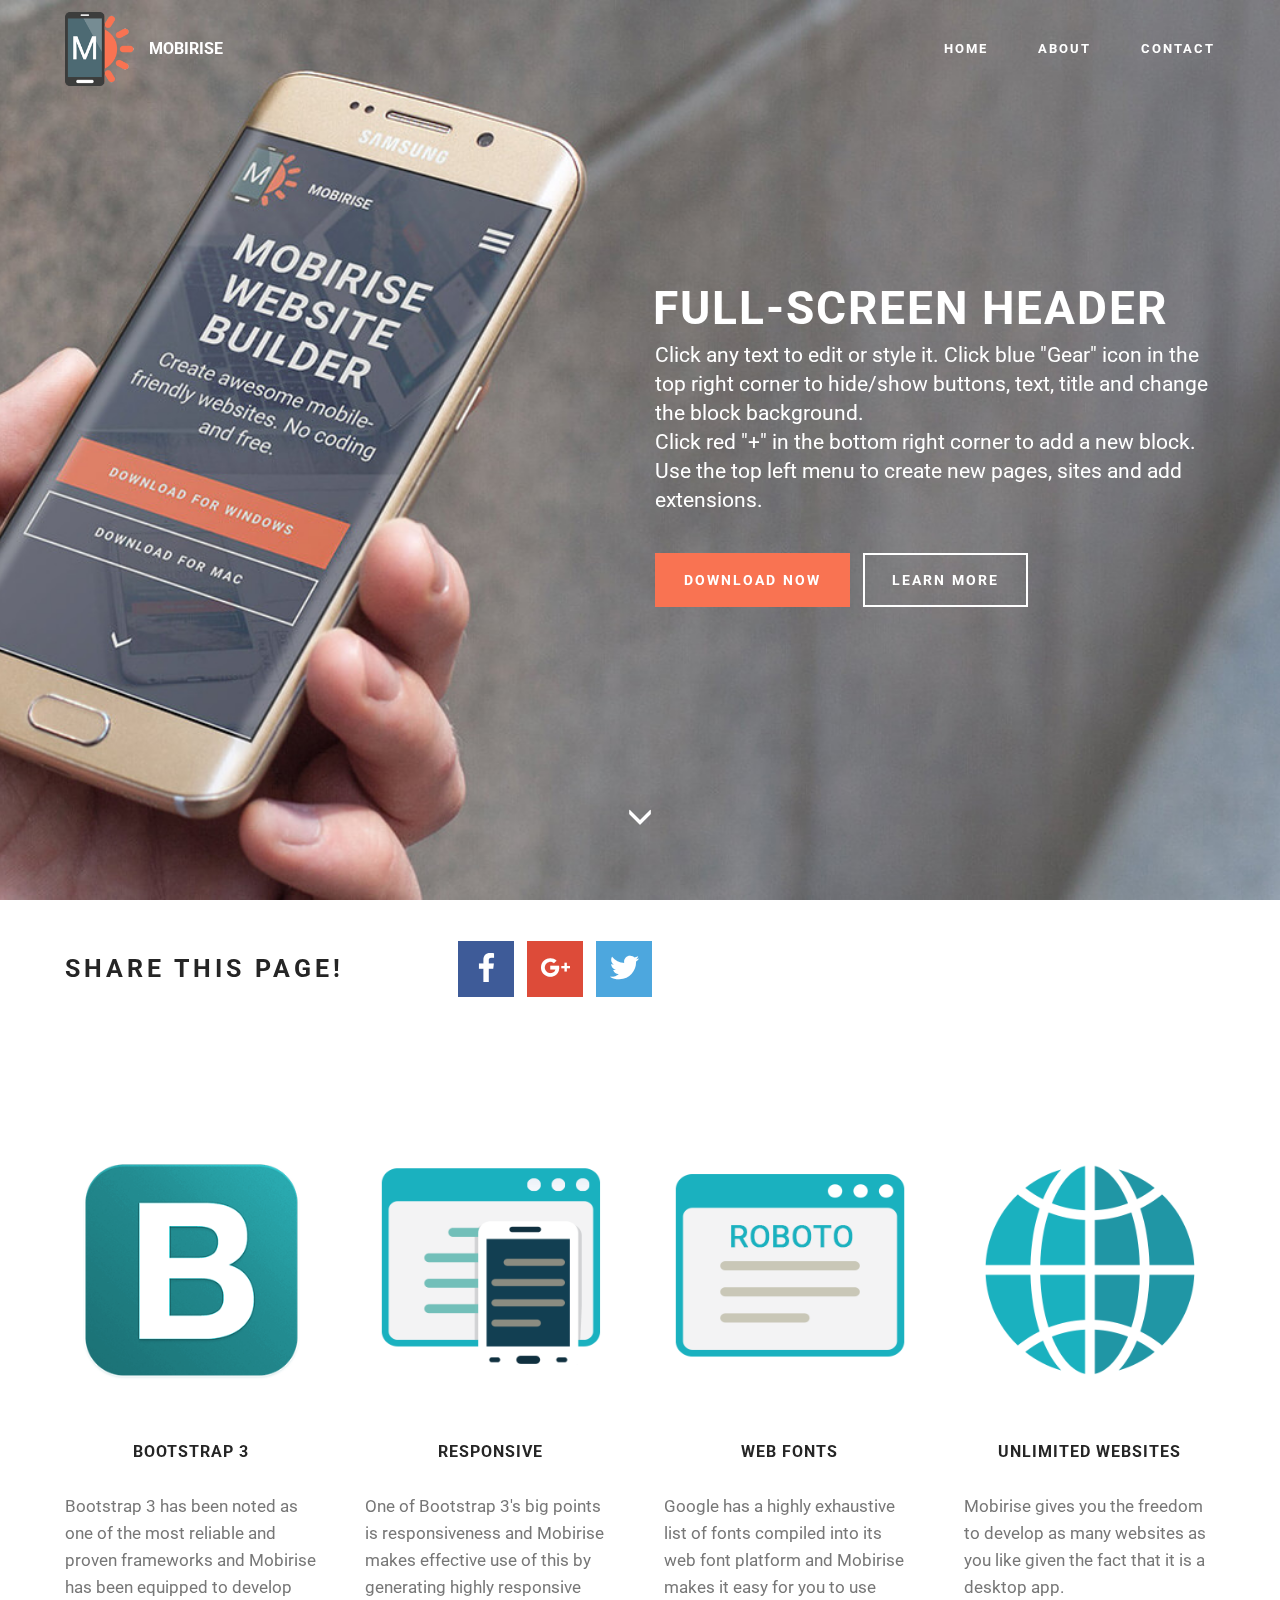
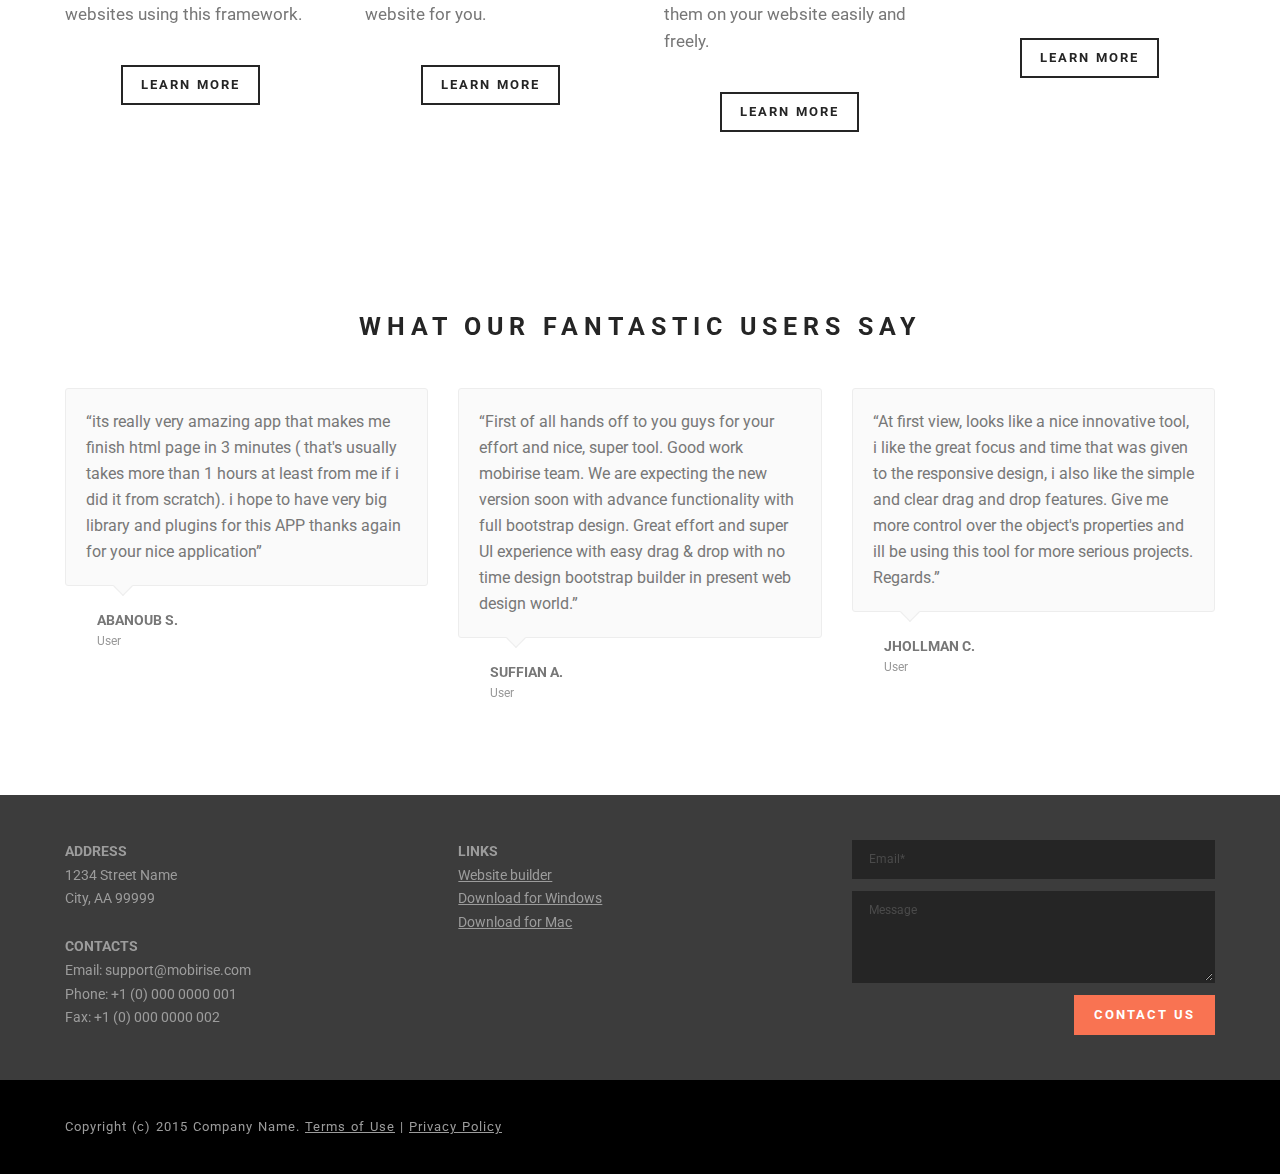
<file: Mobirise/index.html>
<!DOCTYPE html>
<html>
<head>
  <!-- Site made with Mobirise Website Builder v2.11.1, https://mobirise.com -->
  <meta charset="UTF-8">
  <meta http-equiv="X-UA-Compatible" content="IE=edge">
  <meta name="generator" content="Mobirise v2.11.1, mobirise.com">
  <meta name="viewport" content="width=device-width, initial-scale=1">
  <link rel="shortcut icon" href="assets/images/logo.png" type="image/x-icon">
  <meta name="description" content="">
  
  <link rel="stylesheet" href="https://fonts.googleapis.com/css?family=Roboto:700,400&amp;subset=cyrillic,latin,greek,vietnamese">
  <link rel="stylesheet" href="assets/bootstrap/css/bootstrap.min.css">
  <link rel="stylesheet" href="assets/animate.css/animate.min.css">
  <link rel="stylesheet" href="assets/socicon/css/socicon.min.css">
  <link rel="stylesheet" href="assets/mobirise/css/style.css">
  <link rel="stylesheet" href="assets/mobirise/css/mbr-additional.css" type="text/css">
  
  
  
</head>
<body>
<section class="mbr-navbar mbr-navbar--freeze mbr-navbar--absolute mbr-navbar--transparent mbr-navbar--sticky mbr-navbar--auto-collapse" id="menu-25">
    <div class="mbr-navbar__section mbr-section">
        <div class="mbr-section__container container">
            <div class="mbr-navbar__container">
                <div class="mbr-navbar__column mbr-navbar__column--s mbr-navbar__brand">
                    <span class="mbr-navbar__brand-link mbr-brand mbr-brand--inline">
                        <span class="mbr-brand__logo"><a href="https://mobirise.com"><img src="assets/images/logo.png" class="mbr-navbar__brand-img mbr-brand__img" alt="Mobirise"></a></span>
                        <span class="mbr-brand__name"><a class="mbr-brand__name text-white" href="https://mobirise.com">MOBIRISE</a></span>
                    </span>
                </div>
                <div class="mbr-navbar__hamburger mbr-hamburger"><span class="mbr-hamburger__line"></span></div>
                <div class="mbr-navbar__column mbr-navbar__menu">
                    <nav class="mbr-navbar__menu-box mbr-navbar__menu-box--inline-right">
                        <div class="mbr-navbar__column">
                            <ul class="mbr-navbar__items mbr-navbar__items--right float-left mbr-buttons mbr-buttons--freeze mbr-buttons--right btn-decorator mbr-buttons--active mbr-buttons--only-links"><li class="mbr-navbar__item"><a class="mbr-buttons__link btn text-white" href="https://mobirise.com">HOME</a></li><li class="mbr-navbar__item"><a class="mbr-buttons__link btn text-white" href="https://mobirise.com">ABOUT</a></li><li class="mbr-navbar__item"><a class="mbr-buttons__link btn text-white" href="https://mobirise.com">CONTACT</a></li></ul>                            
                            
                        </div>
                    </nav>
                </div>
            </div>
        </div>
    </div>
</section>

<section class="engine"><a rel="external" href="https://mobirise.com">mobile website generator</a></section><section class="mbr-box mbr-section mbr-section--relative mbr-section--fixed-size mbr-section--full-height mbr-section--bg-adapted mbr-parallax-background mbr-after-navbar" id="header1-4" style="background-image: url(assets/images/bg5.jpg);">
    <div class="mbr-box__magnet mbr-box__magnet--sm-padding mbr-box__magnet--center-left">
        
        <div class="mbr-box__container mbr-section__container container">
            <div class="mbr-box mbr-box--stretched"><div class="mbr-box__magnet mbr-box__magnet--center-left">
                <div class="row"><div class=" col-sm-6 col-sm-offset-6">
                    <div class="mbr-hero animated fadeInUp">
                        <h1 class="mbr-hero__text">FULL-SCREEN HEADER</h1>
                        <p class="mbr-hero__subtext">Click any text to edit or style it. Click blue "Gear" icon in the top right corner to hide/show buttons, text, title and change the block background. <br> Click red "+" in the bottom right corner to add a new block. Use the top left menu to create new pages, sites and add extensions.</p>
                    </div>
                    <div class="mbr-buttons btn-inverse mbr-buttons--left"><a class="mbr-buttons__btn btn btn-lg btn-danger animated fadeInUp delay" href="https://mobirise.com">DOWNLOAD NOW</a> <a class="mbr-buttons__btn btn btn-lg btn-default animated fadeInUp delay" href="https://mobirise.com">LEARN MORE</a></div>
                </div></div>
            </div></div>
        </div>
        <div class="mbr-arrow mbr-arrow--floating text-center">
            <div class="mbr-section__container container">
                <a class="mbr-arrow__link" href="#social-buttons1-9"><i class="glyphicon glyphicon-menu-down"></i></a>
            </div>
        </div>
    </div>
</section>

<section class="mbr-section mbr-section--relative mbr-section--fixed-size" id="social-buttons1-9" style="background-color: rgb(255, 255, 255);">
    

    <div class="mbr-section__container container">
        <div class="mbr-header mbr-header--inline row" style="padding-top: 40.8px; padding-bottom: 40.8px;">
            <div class="col-sm-4">
                <h3 class="mbr-header__text">SHARE THIS PAGE!</h3>
            </div>
            <div class="mbr-social-icons col-sm-8">
                <div class="mbr-social-likes social-likes_style-1" data-counters="true">
                    <div class="mbr-social-icons__icon social-likes__icon facebook socicon-bg-facebook" title="Share link on Facebook">
                        <i class="socicon socicon-facebook"></i>
                        
                    </div>
                    <div class="mbr-social-icons__icon social-likes__icon plusone socicon-bg-googleplus" title="Share link on Google+">
                        <i class="socicon socicon-googleplus"></i>
                        
                    </div>
                    <div class="mbr-social-icons__icon social-likes__icon twitter socicon-bg-twitter" title="Share link on Twitter">
                        <i class="socicon socicon-twitter"></i>
                    </div>
                </div>
            </div>
        </div>
    </div>
</section>

<section class="mbr-section mbr-section--relative mbr-section--fixed-size" id="features1-16" style="background-color: rgb(255, 255, 255);">
    
    
    <div class="mbr-section__container container mbr-section__container--std-top-padding" style="padding-top: 93px;">
        <div class="mbr-section__row row">
            <div class="mbr-section__col col-xs-12 col-md-3 col-sm-6">
                <div class="mbr-section__container mbr-section__container--center mbr-section__container--middle">
                    <figure class="mbr-figure"><img src="assets/images/bootstrap.png" class="mbr-figure__img"></figure>
                </div>
                <div class="mbr-section__container mbr-section__container--middle">
                    <div class="mbr-header mbr-header--reduce mbr-header--center mbr-header--wysiwyg">
                        <h3 class="mbr-header__text">BOOTSTRAP 3</h3>
                    </div>
                </div>
                <div class="mbr-section__container mbr-section__container--middle">
                    <div class="mbr-article mbr-article--wysiwyg">
                        <p>Bootstrap 3 has been noted as one of the most reliable and proven frameworks and Mobirise has been equipped to develop websites using this framework.</p>
                    </div>
                </div>
                <div class="mbr-section__container mbr-section__container--last" style="padding-bottom: 93px;">
                    <div class="mbr-buttons mbr-buttons--center"><a href="https://mobirise.com" class="mbr-buttons__btn btn btn-wrap btn-xs-lg btn-default">LEARN MORE</a></div>
                </div>
            </div>
            <div class="mbr-section__col col-xs-12 col-md-3 col-sm-6">
                <div class="mbr-section__container mbr-section__container--center mbr-section__container--middle">
                    <figure class="mbr-figure"><img src="assets/images/responsive.png" class="mbr-figure__img"></figure>
                </div>
                <div class="mbr-section__container mbr-section__container--middle">
                    <div class="mbr-header mbr-header--reduce mbr-header--center mbr-header--wysiwyg">
                        <h3 class="mbr-header__text">RESPONSIVE</h3>
                    </div>
                </div>
                <div class="mbr-section__container mbr-section__container--middle">
                    <div class="mbr-article mbr-article--wysiwyg">
                        <p>One of Bootstrap 3's big points is responsiveness and Mobirise makes effective use of this by generating highly responsive website for you.</p>
                    </div>
                </div>
                <div class="mbr-section__container mbr-section__container--last" style="padding-bottom: 93px;">
                    <div class="mbr-buttons mbr-buttons--center"><a href="https://mobirise.com" class="mbr-buttons__btn btn btn-wrap btn-xs-lg btn-default">LEARN MORE</a></div>
                </div>
            </div>
            <div class="clearfix visible-sm-block"></div>
            <div class="mbr-section__col col-xs-12 col-md-3 col-sm-6">
                <div class="mbr-section__container mbr-section__container--center mbr-section__container--middle">
                    <figure class="mbr-figure"><img src="assets/images/google-fonts.png" class="mbr-figure__img"></figure>
                </div>
                <div class="mbr-section__container mbr-section__container--middle">
                    <div class="mbr-header mbr-header--reduce mbr-header--center mbr-header--wysiwyg">
                        <h3 class="mbr-header__text">WEB FONTS</h3>
                    </div>
                </div>
                <div class="mbr-section__container mbr-section__container--middle">
                    <div class="mbr-article mbr-article--wysiwyg">
                        <p>Google has a highly exhaustive list of fonts compiled into its web font platform and Mobirise makes it easy for you to use them on your website easily and freely.</p>
                    </div>
                </div>
                <div class="mbr-section__container mbr-section__container--last" style="padding-bottom: 93px;">
                    <div class="mbr-buttons mbr-buttons--center"><a href="https://mobirise.com" class="mbr-buttons__btn btn btn-wrap btn-xs-lg btn-default">LEARN MORE</a></div>
                </div>
            </div>
            
            <div class="mbr-section__col col-xs-12 col-md-3 col-sm-6">
                <div class="mbr-section__container mbr-section__container--center mbr-section__container--middle">
                    <figure class="mbr-figure"><img src="assets/images/unlimited-websites.png" class="mbr-figure__img"></figure>
                </div>
                <div class="mbr-section__container mbr-section__container--middle">
                    <div class="mbr-header mbr-header--reduce mbr-header--center mbr-header--wysiwyg">
                        <h3 class="mbr-header__text">UNLIMITED WEBSITES</h3>
                    </div>
                </div>
                <div class="mbr-section__container mbr-section__container--middle">
                    <div class="mbr-article mbr-article--wysiwyg">
                        <p>Mobirise gives you the freedom to develop as many websites as you like given the fact that it is a desktop app.</p>
                    </div>
                </div>
                <div class="mbr-section__container mbr-section__container--last" style="padding-bottom: 93px;">
                    <div class="mbr-buttons mbr-buttons--center"><a href="https://mobirise.com" class="mbr-buttons__btn btn btn-wrap btn-xs-lg btn-default">LEARN MORE</a></div>
                </div>
            </div>
            
            
            
        </div>
    </div>
</section>

<section class="mbr-section mbr-section--relative mbr-section--fixed-size" id="testimonials1-18" style="background-color: rgb(255, 255, 255);">
    <div>
        
        <div class="mbr-section__container mbr-section__container--std-padding container" style="padding-top: 93px; padding-bottom: 93px;">
            <div class="row">
                <div class="col-sm-12">
                    <h2 class="mbr-section__header">WHAT OUR FANTASTIC USERS SAY</h2>
                    <ul class="mbr-reviews mbr-reviews--wysiwyg row">
                        <li class="mbr-reviews__item col-sm-6 col-md-4">
                            <div class="mbr-reviews__text"><p class="mbr-reviews__p">“its really very amazing app that makes me finish html page in 3 minutes ( that's usually takes more than 1 hours at least from me if i did it from scratch). i hope to have very big library and plugins for this APP thanks again for your nice application”</p></div>
                            <div class="mbr-reviews__author mbr-reviews__author--short">
                                <div class="mbr-reviews__author-name">ABANOUB S.</div>
                                <div class="mbr-reviews__author-bio">User</div>
                            </div>
                        </li><li class="mbr-reviews__item col-sm-6 col-md-4">
                            <div class="mbr-reviews__text"><p class="mbr-reviews__p">“First of all hands off to you guys for your effort and nice, super tool. Good work mobirise team. We are expecting the new version soon with advance functionality with full bootstrap design. Great effort and super UI experience with easy drag &amp; drop with no time design bootstrap builder in present web design world.”</p></div>
                            <div class="mbr-reviews__author mbr-reviews__author--short">
                                <div class="mbr-reviews__author-name">SUFFIAN A.</div>
                                <div class="mbr-reviews__author-bio">User</div>
                            </div>
                        </li><li class="mbr-reviews__item col-sm-6 col-md-4">
                            <div class="mbr-reviews__text"><p class="mbr-reviews__p">“At first view, looks like a nice innovative tool, i like the great focus and time that was given to the responsive design, i also like the simple and clear drag and drop features. Give me more control over the object's properties and ill be using this tool for more serious projects. Regards.”</p></div>
                            <div class="mbr-reviews__author mbr-reviews__author--short">
                                <div class="mbr-reviews__author-name">JHOLLMAN C.</div>
                                <div class="mbr-reviews__author-bio">User</div>
                            </div>
                        </li>
                    </ul>
                </div>
            </div>
        </div>
    </div>
</section>

<section class="mbr-section mbr-section--relative mbr-section--fixed-size" id="contacts3-20" style="background-color: rgb(60, 60, 60);">
    
    <div class="mbr-section__container container">
        <div class="mbr-contacts mbr-contacts--wysiwyg row" style="padding-top: 45px; padding-bottom: 45px;">
            <div class="col-sm-8">
                <div class="row">
                    <div class="col-sm-6">
                        <p class="mbr-contacts__text"><strong>ADDRESS</strong><br>
1234 Street Name<br>
City, AA 99999<br><br>
<strong>CONTACTS</strong><br>
Email: support@mobirise.com<br>
Phone: +1 (0) 000 0000 001<br>
Fax: +1 (0) 000 0000 002</p>
                    </div>
                    <div class="col-sm-6"><p class="mbr-contacts__text"><strong>LINKS</strong></p><ul class="mbr-contacts__list"><li><a class="mbr-contacts__link text-gray" href="https://mobirise.com/">Website builder</a></li><li><a class="mbr-contacts__link text-gray" href="https://mobirise.com/mobirise-free-win.zip">Download for Windows</a></li><li><a class="mbr-contacts__link text-gray" href="https://mobirise.com/mobirise-free-mac.zip">Download for Mac</a></li></ul></div>
                </div>
            </div>
            <div class="mbr-contacts__column col-sm-4">
                
                <form action="https://mobirise.com/" method="post">
                    
                    
                    <div class="form-group">
                        <input type="email" class="form-control input-sm input-inverse" name="email" required="" placeholder="Email*">
                    </div>
                    
                    <div class="form-group">
                        <textarea class="form-control input-sm input-inverse" name="message" rows="4" placeholder="Message"></textarea>
                    </div>
                    <div class="mbr-buttons mbr-buttons--right btn-inverse"><button type="submit" class="mbr-buttons__btn btn btn-danger">CONTACT US</button></div>
                </form>
            </div>
        </div>
    </div>
</section>

<footer class="mbr-section mbr-section--relative mbr-section--fixed-size" id="footer1-21" style="background-color: rgb(0, 0, 0);">
    
    <div class="mbr-section__container container">
        <div class="mbr-footer mbr-footer--wysiwyg row" style="padding-top: 36.900000000000006px; padding-bottom: 36.900000000000006px;">
            <div class="col-sm-12">
                <p class="mbr-footer__copyright">Copyright (c) 2015 Company Name. <a class="mbr-footer__link text-gray" href="https://mobirise.com/">Terms of Use</a>  | <a class="mbr-footer__link text-gray" href="https://mobirise.com/">Privacy Policy</a></p>
            </div>
        </div>
    </div>
</footer>


  <script src="assets/web/assets/jquery/jquery.min.js"></script>
  <script src="assets/bootstrap/js/bootstrap.min.js"></script>
  <script src="assets/smooth-scroll/SmoothScroll.js"></script>
  <script src="assets/jarallax/jarallax.js"></script>
  <script src="assets/social-likes/social-likes.js"></script>
  <!--[if lte IE 9]>
    <script src="assets/jquery-placeholder/jquery.placeholder.min.js"></script>
  <![endif]-->
  <script src="assets/mobirise/js/script.js"></script>
  
  
</body>
</html>
</file>
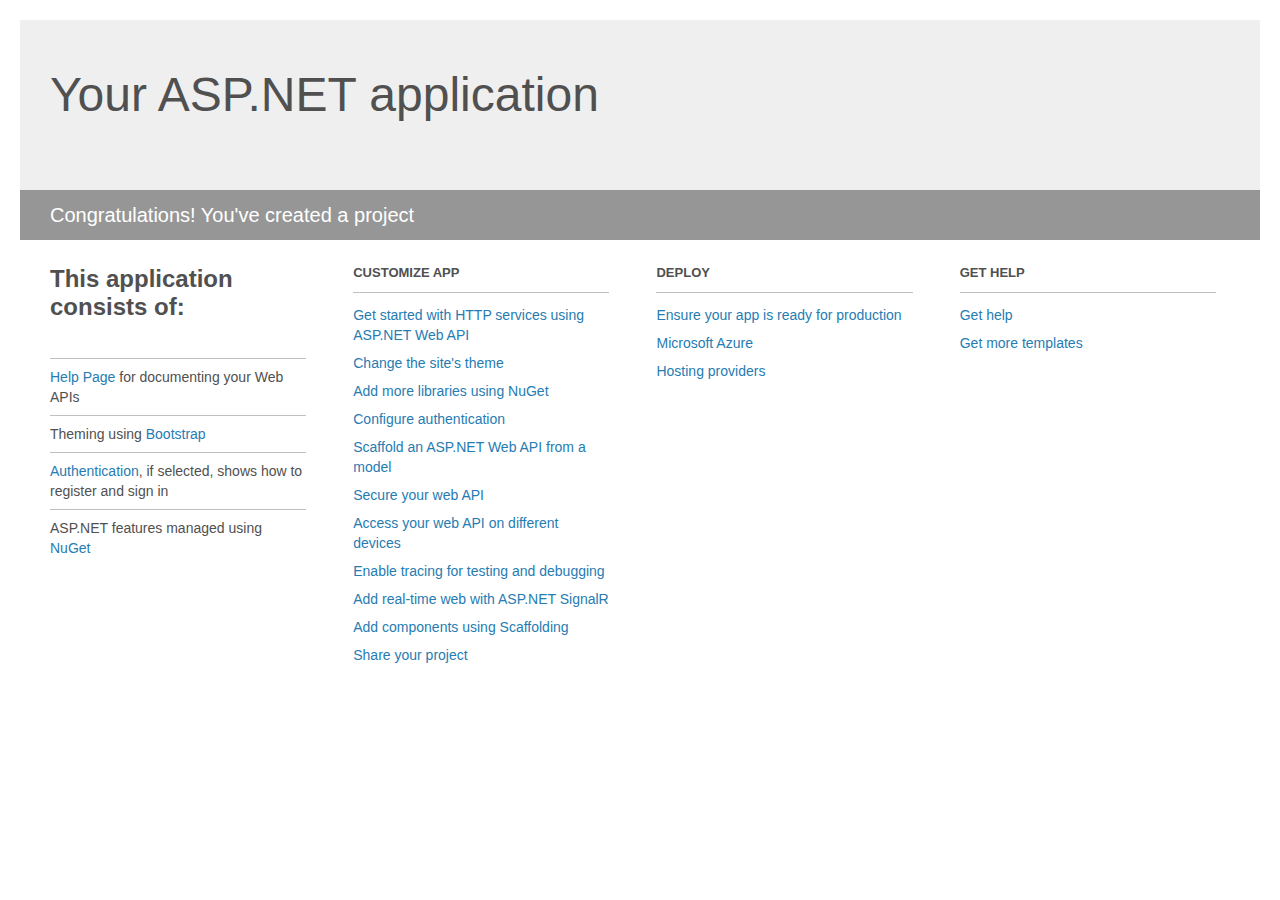
<file: DropCodes/Project_Readme.html>
﻿<!DOCTYPE html>
<html lang="en">
<head>
    <meta charset="utf-8" />
    <title>Your ASP.NET application</title>
    <style>
        body {
            background: #fff;
            color: #505050;
            font: 14px 'Segoe UI', tahoma, arial, helvetica, sans-serif;
            margin: 20px;
            padding: 0;
        }

        #header {
            background: #efefef;
            padding: 0;
        }

        h1 {
            font-size: 48px;
            font-weight: normal;
            margin: 0;
            padding: 0 30px;
            line-height: 150px;
        }

        p {
            font-size: 20px;
            color: #fff;
            background: #969696;
            padding: 0 30px;
            line-height: 50px;
        }

        #main {
            padding: 5px 30px;
        }

        .section {
            width: 21.7%;
            float: left;
            margin: 0 0 0 4%;
        }

            .section h2 {
                font-size: 13px;
                text-transform: uppercase;
                margin: 0;
                border-bottom: 1px solid silver;
                padding-bottom: 12px;
                margin-bottom: 8px;
            }

            .section.first {
                margin-left: 0;
            }

                .section.first h2 {
                    font-size: 24px;
                    text-transform: none;
                    margin-bottom: 25px;
                    border: none;
                }

                .section.first li {
                    border-top: 1px solid silver;
                    padding: 8px 0;
                }

            .section.last {
                margin-right: 0;
            }

        ul {
            list-style: none;
            padding: 0;
            margin: 0;
            line-height: 20px;
        }

        li {
            padding: 4px 0;
        }

        a {
            color: #267cb2;
            text-decoration: none;
        }

            a:hover {
                text-decoration: underline;
            }
    </style>
</head>
<body>

    <div id="header">
        <h1>Your ASP.NET application</h1>
        <p>Congratulations! You've created a project</p>
    </div>

    <div id="main">
        <div class="section first">
            <h2>This application consists of:</h2>
            <ul>
                <li><a href="http://go.microsoft.com/fwlink/?LinkID=615543">Help Page</a> for documenting your Web APIs</li>
                <li>Theming using <a href="http://go.microsoft.com/fwlink/?LinkID=615519">Bootstrap</a></li>
                <li><a href="http://go.microsoft.com/fwlink/?LinkID=320957">Authentication</a>, if selected, shows how to register and sign in</li>
                <li>ASP.NET features managed using <a href="http://go.microsoft.com/fwlink/?LinkID=320958">NuGet</a></li>
            </ul>
        </div>

        <div class="section">
            <h2>Customize app</h2>
            <ul>
                <li><a href="http://go.microsoft.com/fwlink/?LinkID=320959">Get started with HTTP services using ASP.NET Web API</a></li>
                <li><a href="http://go.microsoft.com/fwlink/?LinkID=320960">Change the site's theme</a></li>
                <li><a href="http://go.microsoft.com/fwlink/?LinkID=320961">Add more libraries using NuGet</a></li>
                <li><a href="http://go.microsoft.com/fwlink/?LinkID=320962">Configure authentication</a></li>
                <li><a href="http://go.microsoft.com/fwlink/?LinkID=320963">Scaffold an ASP.NET Web API from a model</a></li>
                <li><a href="http://go.microsoft.com/fwlink/?LinkID=615545">Secure your web API</a></li>
                <li><a href="http://go.microsoft.com/fwlink/?LinkID=615544">Access your web API on different devices</a></li>
                <li><a href="http://go.microsoft.com/fwlink/?LinkID=615546">Enable tracing for testing and debugging</a></li>
                <li><a href="http://go.microsoft.com/fwlink/?LinkID=615530">Add real-time web with ASP.NET SignalR</a></li>
                <li><a href="http://go.microsoft.com/fwlink/?LinkID=615531">Add components using Scaffolding</a></li>
                <li><a href="http://go.microsoft.com/fwlink/?LinkID=615533">Share your project</a></li>
            </ul>
        </div>

        <div class="section">
            <h2>Deploy</h2>
            <ul>
                <li><a href="http://go.microsoft.com/fwlink/?LinkID=615534">Ensure your app is ready for production</a></li>
                <li><a href="http://go.microsoft.com/fwlink/?LinkID=615535">Microsoft Azure</a></li>
                <li><a href="http://go.microsoft.com/fwlink/?LinkID=615536">Hosting providers</a></li>
            </ul>
        </div>

        <div class="section last">
            <h2>Get help</h2>
            <ul>
                <li><a href="http://go.microsoft.com/fwlink/?LinkID=615537">Get help</a></li>
                <li><a href="http://go.microsoft.com/fwlink/?LinkID=615538">Get more templates</a></li>
            </ul>
        </div>
    </div>
</body>
</html>
</file>
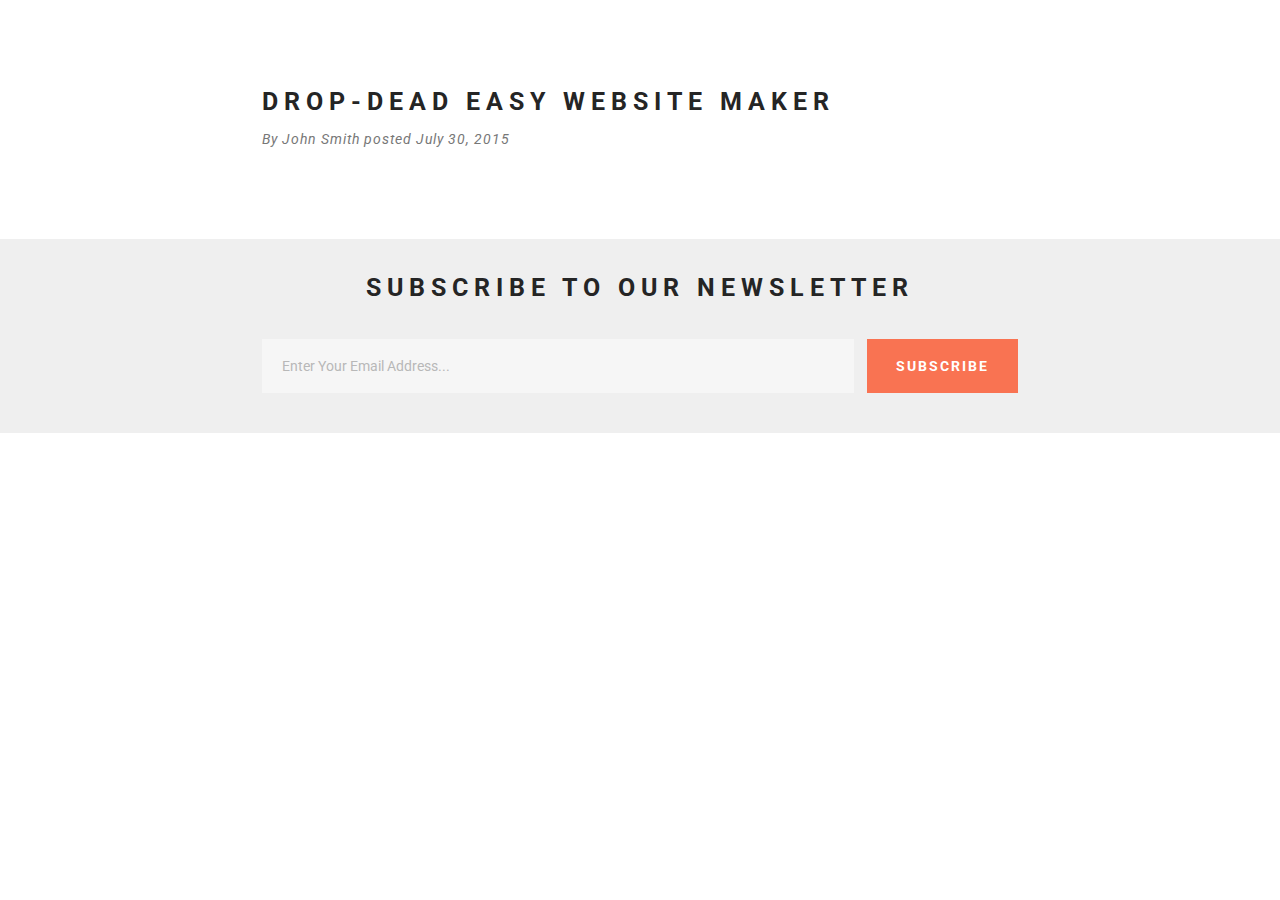
<file: Mobirise/CodeSearch.html>
<!DOCTYPE html>
<html>
<head>
  <!-- Site made with Mobirise Website Builder v2.11.1, https://mobirise.com -->
  <meta charset="UTF-8">
  <meta http-equiv="X-UA-Compatible" content="IE=edge">
  <meta name="generator" content="Mobirise v2.11.1, mobirise.com">
  <meta name="viewport" content="width=device-width, initial-scale=1">
  <link rel="shortcut icon" href="assets/images/logo.png" type="image/x-icon">
  <meta name="description" content="">
  <title>Code Search</title>
  <link rel="stylesheet" href="https://fonts.googleapis.com/css?family=Roboto:700,400&amp;subset=cyrillic,latin,greek,vietnamese">
  <link rel="stylesheet" href="assets/bootstrap/css/bootstrap.min.css">
  <link rel="stylesheet" href="assets/mobirise/css/style.css">
  <link rel="stylesheet" href="assets/mobirise/css/mbr-additional.css" type="text/css">
  
  
  
</head>
<body>
<section class="mbr-section" id="header3-26">
    <div class="mbr-section__container container mbr-section__container--isolated">
        <div class="mbr-header mbr-header--wysiwyg row">
            <div class="col-sm-8 col-sm-offset-2">
                <h3 class="mbr-header__text">DROP-DEAD EASY WEBSITE MAKER</h3>
                <p class="mbr-header__subtext">By John Smith posted July 30, 2015</p>
            </div>
        </div>
    </div>
</section>

<section class="engine"><a rel="external" href="https://mobirise.com">html website creator</a></section><section class="mbr-section mbr-section--relative mbr-section--fixed-size" id="form2-30" style="background-color: rgb(239, 239, 239);">
    
    <div class="mbr-section__container mbr-section__container--sm-padding container" style="padding-top: 40.8px; padding-bottom: 40.8px;">
        <div class="row">
            <div class="col-sm-12">
                <div class="row">
                    <div class="col-sm-8 col-sm-offset-2">
                        <div class="mbr-header mbr-header--center mbr-header--std-padding">
                            <h2 class="mbr-header__text">SUBSCRIBE TO OUR NEWSLETTER</h2>
                        </div>
                        
                        <form class="mbr-form" action="https://mobirise.com/" method="post">
                            
                            <div class="mbr-form__left">
                                <input type="email" class="form-control" name="email" required="" placeholder="Enter Your Email Address...">
                            </div>
                            <div class="mbr-form__right mbr-buttons mbr-buttons--no-offset mbr-buttons--right"><button type="submit" class="mbr-buttons__btn btn btn-lg btn-danger">SUBSCRIBE</button></div>
                        </form>
                    </div>
                </div>

            </div>
        </div>
    </div>
</section>


  <script src="assets/web/assets/jquery/jquery.min.js"></script>
  <script src="assets/bootstrap/js/bootstrap.min.js"></script>
  <script src="assets/smooth-scroll/SmoothScroll.js"></script>
  <!--[if lte IE 9]>
    <script src="assets/jquery-placeholder/jquery.placeholder.min.js"></script>
  <![endif]-->
  <script src="assets/mobirise/js/script.js"></script>
  
  
</body>
</html>
</file>
<file: Mobirise/assets/mobirise/css/mbr-additional.css>
#menu-25 .mbr-brand__name {
  font-size: 16px;
}
#menu-25.mbr-navbar--stuck .mbr-navbar__section {
  background: #2c2c2c;
}
#menu-25 .mbr-navbar__hamburger {
  color: #ffffff;
}
</file>
<file: Mobirise/assets/socicon/css/socicon.min.css>
@charset "UTF-8";@font-face{font-family:"socicon";src:url("../fonts/socicon.eot");src:url("../fonts/socicon.eot?#iefix") format("embedded-opentype"),url("../fonts/socicon.woff") format("woff"),url("../fonts/socicon.ttf") format("truetype"),url("../fonts/socicon.svg#sociconregular") format("svg");font-weight:normal;font-style:normal}.socicon:before{position:relative;top:1px;display:inline-block;font-family:"socicon";font-style:normal;font-weight:normal;line-height:1;text-transform:none !important;-webkit-font-smoothing:antialiased;-moz-osx-font-smoothing:grayscale}.socicon-twitter:before{content:"\e040"}.socicon-facebook:before{content:"\e041"}.socicon-googleplus:before{content:"\e042"}.socicon-pinterest:before{content:"\e043"}.socicon-foursquare:before{content:"\e044"}.socicon-yahoo:before{content:"\e045"}.socicon-skype:before{content:"\e046"}.socicon-yelp:before{content:"\e047"}.socicon-feedburner:before{content:"\e048"}.socicon-linkedin:before{content:"\e049"}.socicon-viadeo:before{content:"\e04a"}.socicon-xing:before{content:"\e04b"}.socicon-myspace:before{content:"\e04c"}.socicon-soundcloud:before{content:"\e04d"}.socicon-spotify:before{content:"\e04e"}.socicon-grooveshark:before{content:"\e04f"}.socicon-mixcloud:before{content:"\e001"}.socicon-lastfm:before{content:"\e050"}.socicon-youtube:before{content:"\e051"}.socicon-vimeo:before{content:"\e052"}.socicon-dailymotion:before{content:"\e053"}.socicon-vine:before{content:"\e054"}.socicon-flickr:before{content:"\e055"}.socicon-500px:before{content:"\e056"}.socicon-instagram:before{content:"\e057"}.socicon-wordpress:before{content:"\e058"}.socicon-tumblr:before{content:"\e059"}.socicon-blogger:before{content:"\e020"}.socicon-technorati:before{content:"\e021"}.socicon-reddit:before{content:"\e022"}.socicon-dribbble:before{content:"\e023"}.socicon-stumbleupon:before{content:"\e024"}.socicon-digg:before{content:"\e025"}.socicon-envato:before{content:"\e026"}.socicon-behance:before{content:"\e027"}.socicon-delicious:before{content:"\e028"}.socicon-deviantart:before{content:"\e029"}.socicon-forrst:before{content:"\e02a"}.socicon-play:before{content:"\e02b"}.socicon-zerply:before{content:"\e02c"}.socicon-wikipedia:before{content:"\e02d"}.socicon-apple:before{content:"\e02e"}.socicon-flattr:before{content:"\e02f"}.socicon-github:before{content:"\e030"}.socicon-friendfeed:before{content:"\e032"}.socicon-newsvine:before{content:"\e033"}.socicon-identica:before{content:"\e034"}.socicon-bebo:before{content:"\e035"}.socicon-zynga:before{content:"\e036"}.socicon-steam:before{content:"\e037"}.socicon-xbox:before{content:"\e038"}.socicon-windows:before{content:"\e039"}.socicon-outlook:before{content:"\e010"}.socicon-coderwall:before{content:"\e011"}.socicon-tripadvisor:before{content:"\e012"}.socicon-appnet:before{content:"\e013"}.socicon-goodreads:before{content:"\e014"}.socicon-tripit:before{content:"\e015"}.socicon-lanyrd:before{content:"\e016"}.socicon-slideshare:before{content:"\e017"}.socicon-buffer:before{content:"\e018"}.socicon-rss:before{content:"\e00b"}.socicon-vkontakte:before{content:"\e01a"}.socicon-disqus:before{content:"\e019"}.socicon-houzz:before{content:"\e00a"}.socicon-mail:before{content:"\e01f"}.socicon-patreon:before{content:"\e01c"}.socicon-paypal:before{content:"\e00c"}.socicon-playstation:before{content:"\e03d"}.socicon-smugmug:before{content:"\e05e"}.socicon-swarm:before{content:"\e003"}.socicon-triplej:before{content:"\e009"}.socicon-yammer:before{content:"\e005"}.socicon-stackoverflow:before{content:"\e007"}.socicon-drupal:before{content:"\e002"}.socicon-odnoklassniki:before{content:"\e00d"}.socicon-android:before{content:"\e03e"}.socicon-meetup:before{content:"\e03c"}.socicon-persona:before{content:"\e008"}.socicon-amazon:before{content:"\e05c"}.socicon-ello:before{content:"\e006"}.socicon-8tracks:before{content:"\e05b"}.socicon-twitch:before{content:"\e05a"}.socicon-airbnb:before{content:"\e00e"}.socicon-pocket:before{content:"\e01e"}.socicon-whatsapp:before{content:"\e01b"}.socicon-storehouse:before{content:"\e01d"}.socicon-icq:before{content:"\e05d"}.socicon-modelmayhem:before{content:"\e000"}.socicon-istock:before{content:"\e004"}.socicon-angellist:before{content:"\e062"}.socicon-periscope:before{content:"\e00f"}.socicon-ravelry:before{content:"\e05f"}.socicon-snapchat:before{content:"\e03f"}.socicon-weibo:before{content:"\e060"}.socicon-douban:before{content:"\e03b"}.socicon-baidu:before{content:"\e061"}.socicon-qq:before{content:"\e03a"}.socicon-renren:before{content:"\e031"}.socicon-ebay:before{content:"\e063"}.socicon-imdb:before{content:"\e064"}.socicon-stayfriends:before{content:"\e065"}.socicon-residentadvisor:before{content:"\e066"}.socicon-google:before{content:"\e067"}.socicon-yandex:before{content:"\e068"}.socicon-sharethis:before{content:"\e069"}.socicon-bandcamp:before{content:"\e06a"}.socicon-itunes:before{content:"\e06b"}.socicon-deezer:before{content:"\e06c"}.socicon-medium:before{content:"\e06d"}.socicon-telegram:before{content:"\e06e"}.socicon-openid:before{content:"\e06f"}.socicon-amplement:before{content:"\e070"}.socicon-bg-twitter{background:#4da7de}.socicon-bg-twitter:hover{background:#4da7de !important}.socicon-bg-facebook{background:#3e5b98}.socicon-bg-facebook:hover{background:#3e5b98 !important}.socicon-bg-googleplus{background:#dd4b39}.socicon-bg-googleplus:hover{background:#dd4b39 !important}.socicon-bg-pinterest{background:#c92619}.socicon-bg-pinterest:hover{background:#c92619 !important}.socicon-bg-foursquare{background:#f94877}.socicon-bg-foursquare:hover{background:#f94877 !important}.socicon-bg-yahoo{background:#6e2a85}.socicon-bg-yahoo:hover{background:#6e2a85 !important}.socicon-bg-skype{background:#28abe3}.socicon-bg-skype:hover{background:#28abe3 !important}.socicon-bg-yelp{background:#c83218}.socicon-bg-yelp:hover{background:#c83218 !important}.socicon-bg-feedburner{background:#fc0}.socicon-bg-feedburner:hover{background:#fc0 !important}.socicon-bg-linkedin{background:#3371b7}.socicon-bg-linkedin:hover{background:#3371b7 !important}.socicon-bg-viadeo{background:#e4a000}.socicon-bg-viadeo:hover{background:#e4a000 !important}.socicon-bg-xing{background:#005a60}.socicon-bg-xing:hover{background:#005a60 !important}.socicon-bg-myspace{background:#323232}.socicon-bg-myspace:hover{background:#323232 !important}.socicon-bg-soundcloud{background:#fe3801}.socicon-bg-soundcloud:hover{background:#fe3801 !important}.socicon-bg-spotify{background:#7bb342}.socicon-bg-spotify:hover{background:#7bb342 !important}.socicon-bg-grooveshark{background:#000}.socicon-bg-grooveshark:hover{background:#000 !important}.socicon-bg-mixcloud{background:#000}.socicon-bg-mixcloud:hover{background:#000 !important}.socicon-bg-lastfm{background:#d41316}.socicon-bg-lastfm:hover{background:#d41316 !important}.socicon-bg-youtube{background:#e02a20}.socicon-bg-youtube:hover{background:#e02a20 !important}.socicon-bg-vimeo{background:#51b5e7}.socicon-bg-vimeo:hover{background:#51b5e7 !important}.socicon-bg-dailymotion{background:#004e72}.socicon-bg-dailymotion:hover{background:#004e72 !important}.socicon-bg-vine{background:#00b389}.socicon-bg-vine:hover{background:#00b389 !important}.socicon-bg-flickr{background:#1e1e1b}.socicon-bg-flickr:hover{background:#1e1e1b !important}.socicon-bg-500px{background:#58a9de}.socicon-bg-500px:hover{background:#58a9de !important}.socicon-bg-instagram{background:#9c7c6e}.socicon-bg-instagram:hover{background:#9c7c6e !important}.socicon-bg-wordpress{background:#464646}.socicon-bg-wordpress:hover{background:#464646 !important}.socicon-bg-tumblr{background:#45556c}.socicon-bg-tumblr:hover{background:#45556c !important}.socicon-bg-blogger{background:#ec661c}.socicon-bg-blogger:hover{background:#ec661c !important}.socicon-bg-technorati{background:#5cb030}.socicon-bg-technorati:hover{background:#5cb030 !important}.socicon-bg-reddit{background:#e74a1e}.socicon-bg-reddit:hover{background:#e74a1e !important}.socicon-bg-dribbble{background:#e84d88}.socicon-bg-dribbble:hover{background:#e84d88 !important}.socicon-bg-stumbleupon{background:#e64011}.socicon-bg-stumbleupon:hover{background:#e64011 !important}.socicon-bg-digg{background:#1d1d1b}.socicon-bg-digg:hover{background:#1d1d1b !important}.socicon-bg-envato{background:#597c3a}.socicon-bg-envato:hover{background:#597c3a !important}.socicon-bg-behance{background:#000}.socicon-bg-behance:hover{background:#000 !important}.socicon-bg-delicious{background:#020202}.socicon-bg-delicious:hover{background:#020202 !important}.socicon-bg-deviantart{background:#c5d200}.socicon-bg-deviantart:hover{background:#c5d200 !important}.socicon-bg-forrst{background:#5b9a68}.socicon-bg-forrst:hover{background:#5b9a68 !important}.socicon-bg-play{background:#000}.socicon-bg-play:hover{background:#000 !important}.socicon-bg-zerply{background:#9dbc7a}.socicon-bg-zerply:hover{background:#9dbc7a !important}.socicon-bg-wikipedia{background:#000}.socicon-bg-wikipedia:hover{background:#000 !important}.socicon-bg-apple{background:#b9bfc1}.socicon-bg-apple:hover{background:#b9bfc1 !important}.socicon-bg-flattr{background:#f67c1a}.socicon-bg-flattr:hover{background:#f67c1a !important}.socicon-bg-github{background:#221e1b}.socicon-bg-github:hover{background:#221e1b !important}.socicon-bg-friendfeed{background:#2f72c4}.socicon-bg-friendfeed:hover{background:#2f72c4 !important}.socicon-bg-newsvine{background:#075b2f}.socicon-bg-newsvine:hover{background:#075b2f !important}.socicon-bg-identica{background:#000}.socicon-bg-identica:hover{background:#000 !important}.socicon-bg-bebo{background:#ef1011}.socicon-bg-bebo:hover{background:#ef1011 !important}.socicon-bg-zynga{background:#dc0606}.socicon-bg-zynga:hover{background:#dc0606 !important}.socicon-bg-steam{background:#171a21}.socicon-bg-steam:hover{background:#171a21 !important}.socicon-bg-xbox{background:#92c83e}.socicon-bg-xbox:hover{background:#92c83e !important}.socicon-bg-windows{background:#00bdf6}.socicon-bg-windows:hover{background:#00bdf6 !important}.socicon-bg-outlook{background:#0072c6}.socicon-bg-outlook:hover{background:#0072c6 !important}.socicon-bg-coderwall{background:#3e8dcc}.socicon-bg-coderwall:hover{background:#3e8dcc !important}.socicon-bg-tripadvisor{background:#4b7e37}.socicon-bg-tripadvisor:hover{background:#4b7e37 !important}.socicon-bg-appnet{background:#494949}.socicon-bg-appnet:hover{background:#494949 !important}.socicon-bg-goodreads{background:#463020}.socicon-bg-goodreads:hover{background:#463020 !important}.socicon-bg-tripit{background:#1982c3}.socicon-bg-tripit:hover{background:#1982c3 !important}.socicon-bg-lanyrd{background:#3c80c9}.socicon-bg-lanyrd:hover{background:#3c80c9 !important}.socicon-bg-slideshare{background:#4ba3a6}.socicon-bg-slideshare:hover{background:#4ba3a6 !important}.socicon-bg-buffer{background:#000}.socicon-bg-buffer:hover{background:#000 !important}.socicon-bg-rss{background:#f26109}.socicon-bg-rss:hover{background:#f26109 !important}.socicon-bg-vkontakte{background:#5a7fa6}.socicon-bg-vkontakte:hover{background:#5a7fa6 !important}.socicon-bg-disqus{background:#2e9fff}.socicon-bg-disqus:hover{background:#2e9fff !important}.socicon-bg-houzz{background:#7cc04b}.socicon-bg-houzz:hover{background:#7cc04b !important}.socicon-bg-mail{background:#000}.socicon-bg-mail:hover{background:#000 !important}.socicon-bg-patreon{background:#e44727}.socicon-bg-patreon:hover{background:#e44727 !important}.socicon-bg-paypal{background:#009cde}.socicon-bg-paypal:hover{background:#009cde !important}.socicon-bg-playstation{background:#000}.socicon-bg-playstation:hover{background:#000 !important}.socicon-bg-smugmug{background:#acfd32}.socicon-bg-smugmug:hover{background:#acfd32 !important}.socicon-bg-swarm{background:#fc9d3c}.socicon-bg-swarm:hover{background:#fc9d3c !important}.socicon-bg-triplej{background:#e53531}.socicon-bg-triplej:hover{background:#e53531 !important}.socicon-bg-yammer{background:#1175c4}.socicon-bg-yammer:hover{background:#1175c4 !important}.socicon-bg-stackoverflow{background:#fd9827}.socicon-bg-stackoverflow:hover{background:#fd9827 !important}.socicon-bg-drupal{background:#00598e}.socicon-bg-drupal:hover{background:#00598e !important}.socicon-bg-odnoklassniki{background:#f48420}.socicon-bg-odnoklassniki:hover{background:#f48420 !important}.socicon-bg-android{background:#8ec047}.socicon-bg-android:hover{background:#8ec047 !important}.socicon-bg-meetup{background:#e2373c}.socicon-bg-meetup:hover{background:#e2373c !important}.socicon-bg-persona{background:#e6753d}.socicon-bg-persona:hover{background:#e6753d !important}.socicon-bg-amazon{background:#f90}.socicon-bg-amazon:hover{background:#f90 !important}.socicon-bg-ello{background:#000}.socicon-bg-ello:hover{background:#000 !important}.socicon-bg-8tracks{background:#122c4b}.socicon-bg-8tracks:hover{background:#122c4b !important}.socicon-bg-twitch{background:#6441a5}.socicon-bg-twitch:hover{background:#6441a5 !important}.socicon-bg-airbnb{background:#ff5a5f}.socicon-bg-airbnb:hover{background:#ff5a5f !important}.socicon-bg-pocket{background:#ed4055}.socicon-bg-pocket:hover{background:#ed4055 !important}.socicon-bg-whatsapp{background:#20b038}.socicon-bg-whatsapp:hover{background:#20b038 !important}.socicon-bg-storehouse{background:#25b0e6}.socicon-bg-storehouse:hover{background:#25b0e6 !important}.socicon-bg-icq{background:#7ebd00}.socicon-bg-icq:hover{background:#7ebd00 !important}.socicon-bg-modelmayhem{background:#000}.socicon-bg-modelmayhem:hover{background:#000 !important}.socicon-bg-istock{background:#000}.socicon-bg-istock:hover{background:#000 !important}.socicon-bg-angellist{background:#000}.socicon-bg-angellist:hover{background:#000 !important}.socicon-bg-periscope{background:#3aa4c6}.socicon-bg-periscope:hover{background:#3aa4c6 !important}.socicon-bg-ravelry{background:#b6014c}.socicon-bg-ravelry:hover{background:#b6014c !important}.socicon-bg-snapchat{background:#fffa37}.socicon-bg-snapchat:hover{background:#fffa37 !important}.socicon-bg-weibo{background:#e31c34}.socicon-bg-weibo:hover{background:#e31c34 !important}.socicon-bg-douban{background:#3ca353}.socicon-bg-douban:hover{background:#3ca353 !important}.socicon-bg-baidu{background:#2629d9}.socicon-bg-baidu:hover{background:#2629d9 !important}.socicon-bg-qq{background:#4297d3}.socicon-bg-qq:hover{background:#4297d3 !important}.socicon-bg-renren{background:#2266b0}.socicon-bg-renren:hover{background:#2266b0 !important}.socicon-bg-ebay{background:#333}.socicon-bg-ebay:hover{background:#333 !important}.socicon-bg-imdb{background:#e8ba00}.socicon-bg-imdb:hover{background:#e8ba00 !important}.socicon-bg-stayfriends{background:#f08a1c}.socicon-bg-stayfriends:hover{background:#f08a1c !important}.socicon-bg-residentadvisor{background:#b3be1b}.socicon-bg-residentadvisor:hover{background:#b3be1b !important}.socicon-bg-google{background:#4285f4}.socicon-bg-google:hover{background:#4285f4 !important}.socicon-bg-yandex{background:#f00}.socicon-bg-yandex:hover{background:#f00 !important}.socicon-bg-sharethis{background:#01bf01}.socicon-bg-sharethis:hover{background:#01bf01 !important}.socicon-bg-bandcamp{background:#619aa9}.socicon-bg-bandcamp:hover{background:#619aa9 !important}.socicon-bg-itunes{background:#ff5e51}.socicon-bg-itunes:hover{background:#ff5e51 !important}.socicon-bg-deezer{background:#32323d}.socicon-bg-deezer:hover{background:#32323d !important}.socicon-bg-medium{background:#000}.socicon-bg-medium:hover{background:#000 !important}.socicon-bg-telegram{background:#08c}.socicon-bg-telegram:hover{background:#08c !important}.socicon-bg-openid{background:#f78c40}.socicon-bg-openid:hover{background:#f78c40 !important}.socicon-bg-amplement{background:#0996c3}.socicon-bg-amplement:hover{background:#0996c3 !important}
</file>
<file: Mobirise/assets/mobirise/css/style.css>
.is-builder .animated {
  -webkit-animation-name: none !important;
  animation-name: none !important;
}
html {
  position: relative;
  min-height: 100%;
}
.mbr-embedded-video {
  position: relative;
}
.mbr-background-video,
.mbr-background-video-preview {
  bottom: 0;
  left: 0;
  overflow: hidden;
  position: absolute;
  right: 0;
  top: 0;
}
.mbr-parallax-background,
.mbr-background {
  background-attachment: fixed !important;
  background-position: 50% 0;
  background-repeat: no-repeat;
  background-size: cover !important;
}
.mbr-hidden-scrollbar .mbr-parallax-background {
  background-size: auto 130%;
}
.mobile .mbr-parallax-background {
  background-attachment: scroll !important;
}
.mbr-background {
  background-attachment: scroll !important;
}
.mbr-navbar {
  position: relative;
  width: 100%;
}
.mbr-navbar:before {
  content: "";
  display: block;
}
.mbr-navbar__brand-link:after,
.mbr-navbar__brand-img {
  max-height: 74px;
}
.mbr-navbar:before,
.mbr-navbar__container {
  height: 98px;
}
.mbr-navbar--ss .mbr-navbar__brand-link:after,
.mbr-navbar--ss .mbr-navbar__brand-img {
  height: 74px;
}
.mbr-navbar--ss:before,
.mbr-navbar--ss .mbr-navbar__container {
  height: 98px;
}
.mbr-navbar--xs .mbr-navbar__brand-link:after,
.mbr-navbar--xs .mbr-navbar__brand-img {
  height: 32px;
}
.mbr-navbar--xs:before,
.mbr-navbar--xs .mbr-navbar__container {
  height: 56px;
}
.mbr-navbar--s .mbr-navbar__brand-link:after,
.mbr-navbar--s .mbr-navbar__brand-img {
  height: 48px;
}
.mbr-navbar--s:before,
.mbr-navbar--s .mbr-navbar__container {
  height: 72px;
}
.mbr-navbar--m .mbr-navbar__brand-link:after,
.mbr-navbar--m .mbr-navbar__brand-img {
  height: 64px;
}
.mbr-navbar--m:before,
.mbr-navbar--m .mbr-navbar__container {
  height: 88px;
}
.mbr-navbar--l .mbr-navbar__brand-link:after,
.mbr-navbar--l .mbr-navbar__brand-img {
  height: 96px;
}
.mbr-navbar--l:before,
.mbr-navbar--l .mbr-navbar__container {
  height: 120px;
}
.mbr-navbar--xl .mbr-navbar__brand-link:after,
.mbr-navbar--xl .mbr-navbar__brand-img {
  height: 128px;
}
.mbr-navbar--xl:before,
.mbr-navbar--xl .mbr-navbar__container {
  height: 152px;
}
.mbr-navbar--short .mbr-navbar__brand-link:after,
.mbr-navbar--short .mbr-navbar__brand-img {
  height: 40px;
}
.mbr-navbar--short:before,
.mbr-navbar--short .mbr-navbar__container {
  height: 64px;
}
.mbr-navbar--short .mbr-navbar__container {
  padding: 12px 0;
}
@media (max-width: 767px) {
  .mbr-navbar--short .mbr-navbar__brand-link:after,
  .mbr-navbar--short .mbr-navbar__brand-img {
    height: 31px;
  }
  .mbr-navbar--short:before,
  .mbr-navbar--short .mbr-navbar__container {
    height: 45px;
  }
  .mbr-navbar--short .mbr-navbar__container {
    padding: 7px 0;
  }
}
.mbr-navbar__brand-img {
  position: relative;
}
.mbr-navbar__brand-img,
.mbr-navbar__container,
.mbr-navbar__section {
  -webkit-transition: all 300ms ease-in-out 0s;
  -o-transition: all 300ms ease-in-out 0s;
  transition: all 300ms ease-in-out 0s;
}
.mbr-navbar__section {
  background: #2c2c2c;
  height: auto;
  position: absolute;
  top: 0;
  width: 100%;
  z-index: 1000;
}
.mbr-navbar__container {
  display: table;
  padding: 12px 0;
  width: 100%;
}
.mbr-navbar__menu-box {
  display: table;
  width: 100%;
}
.mbr-navbar__menu-box--inline-left,
.mbr-navbar__menu-box--inline-center,
.mbr-navbar__menu-box--inline-right {
  display: block;
  text-align: left;
}
.mbr-navbar__menu-box--inline-center {
  text-align: center;
}
.mbr-navbar__menu-box--inline-right {
  text-align: right;
}
.mbr-navbar__column {
  display: table-cell;
  vertical-align: middle;
}
.mbr-navbar__column--xxs {
  width: 1%;
}
.mbr-navbar__column--xs {
  width: 10%;
}
.mbr-navbar__column--s {
  width: 20%;
}
.mbr-navbar__column--m {
  width: 30%;
}
.mbr-navbar__column--l {
  width: 40%;
}
.mbr-navbar__column--xl {
  width: 50%;
}
.mbr-navbar__menu-box--inline-left .mbr-navbar__column,
.mbr-navbar__menu-box--inline-center .mbr-navbar__column,
.mbr-navbar__menu-box--inline-right .mbr-navbar__column {
  display: inline-block;
}
.mbr-navbar__items {
  float: left;
  padding-left: 0px;
  position: relative;
  left: -20px;
}
.mbr-navbar__items--right {
  float: right;
  left: 0;
}
.float-left {
  float: left;
}
.mbr-navbar__item {
  display: block;
  float: left;
  position: relative;
}
.mbr-navbar__hamburger {
  display: none;
  margin-top: -11px;
  position: absolute;
  right: 0;
  top: 50%;
  z-index: 10000;
}
.mbr-navbar--collapsed .mbr-navbar__container {
  position: relative;
}
.mbr-navbar--collapsed .mbr-navbar__column {
  display: block;
  width: 100%;
}
.mbr-navbar--collapsed .mbr-navbar__items--right {
  padding-top: 13px;
}
.mbr-navbar--collapsed .mbr-navbar__menu {
  background: rgba(0, 0, 0, 0.9);
  display: none;
  height: 100%;
  left: 0;
  position: fixed;
  top: 0;
  width: 100%;
  z-index: 9999;
}
.mbr-navbar--collapsed .mbr-navbar__menu-box {
  display: table-cell;
  vertical-align: middle;
}
.mbr-navbar--collapsed .mbr-navbar__items {
  float: none;
}
.mbr-navbar--collapsed .mbr-navbar__item {
  float: none;
}
.mbr-navbar--collapsed .mbr-navbar__hamburger {
  display: block;
}
.mbr-navbar--collapsed.mbr-navbar--open .mbr-navbar__menu {
  display: table;
}
.mbr-navbar--collapsed.mbr-navbar--open:not(.mbr-navbar--sticky) .mbr-navbar__section {
  background: none;
  position: fixed;
}
.mbr-navbar--collapsed.mbr-navbar--open .mbr-navbar__brand {
  visibility: hidden;
}
.mbr-navbar--collapsed.mbr-navbar--sticky.mbr-navbar--open .mbr-navbar__brand {
  visibility: visible;
}
.mbr-navbar--collapsed.mbr-navbar--open .mbr-navbar__brand-img,
.mbr-navbar--collapsed.mbr-navbar--open .mbr-navbar__container {
  -webkit-transition: none;
  -o-transition: none;
  transition: none;
}
.mbr-navbar--freeze.mbr-navbar--collapsed.mbr-navbar--open .mbr-navbar__hamburger,
.mbr-navbar--freeze.mbr-navbar--collapsed.mbr-navbar--open .mbr-navbar__hamburger:hover {
  color: #fff !important;
}
.mbr-navbar--sticky .mbr-navbar__section {
  position: fixed;
}
.mbr-navbar--absolute {
  position: absolute;
}
/* fix for popup menu conflict */
@media (max-width: 480px) {
  .mbr-navbar--absolute.mbr-navbar[id^=menu-] {
    position: absolute;
  }
}
.mbr-navbar--transparent .mbr-navbar__section {
  background: none;
}
.mbr-navbar--stuck .mbr-navbar__section,
.mbr-navbar--relative .mbr-navbar__section {
  background: #2c2c2c;
}
@media (max-width: 991px) {
  .mbr-navbar--auto-collapse .mbr-navbar__container {
    position: relative;
  }
  .mbr-navbar--auto-collapse .mbr-navbar__column {
    display: block;
    width: 100%;
  }
  .mbr-navbar__column {
    max-height: 100vh;
    overflow-x: hidden;
    overflow-y:auto;
  }
  .mbr-navbar__column::-webkit-scrollbar {
    display:none;
  }
  .mbr-navbar--auto-collapse .mbr-navbar__items--right {
    padding-top: 13px;
  }
  .mbr-navbar--auto-collapse .mbr-navbar__menu {
    background: rgba(0, 0, 0, 0.9);
    display: none;
    height: 100%;
    left: 0;
    position: fixed;
    top: 0;
    width: 100%;
    z-index: 9999;
  }
  .mbr-navbar--auto-collapse .mbr-navbar__menu-box {
    display: table-cell;
    vertical-align: middle;
  }
  .mbr-navbar--auto-collapse .mbr-navbar__items {
    float: none;
  }
  .mbr-navbar--auto-collapse .mbr-navbar__item {
    float: none;
  }
  .mbr-navbar--auto-collapse .mbr-navbar__hamburger {
    display: block;
  }
  .mbr-navbar--auto-collapse.mbr-navbar--open .mbr-navbar__menu {
    display: table;
  }
  .mbr-navbar--auto-collapse.mbr-navbar--open:not(.mbr-navbar--sticky) .mbr-navbar__section {
    background: none;
    position: fixed;
  }
  .mbr-navbar--auto-collapse.mbr-navbar--open .mbr-navbar__brand {
    visibility: hidden;
  }
  .mbr-navbar--auto-collapse.mbr-navbar--sticky.mbr-navbar--open .mbr-navbar__brand {
    visibility: visible;
  }
  .mbr-navbar--auto-collapse.mbr-navbar--open .mbr-navbar__brand-img,
  .mbr-navbar--auto-collapse.mbr-navbar--open .mbr-navbar__container {
    -webkit-transition: none;
    -o-transition: none;
    transition: none;
  }
}
.mbr-after-navbar:before {
  content: "";
  display: block;
  height: 98px;
}
.mbr-hamburger {
  cursor: pointer;
  height: 23px;
  width: 30px;
}
.mbr-hamburger:focus {
  outline: none;
}
.mbr-hamburger__line,
.mbr-hamburger__line:before,
.mbr-hamburger__line:after {
  content: "";
  position: absolute;
  display: block;
  height: 1px;
  cursor: pointer;
}
.mbr-hamburger__line,
.mbr-hamburger__line:before,
.mbr-hamburger__line:after {
  width: 30px;
  border-bottom: 5px solid;
  top: 9px;
}
.mbr-hamburger__line:before {
  top: -9px;
}
.mbr-hamburger__line:after {
  top: 9px;
}
.mbr-hamburger__line,
.mbr-hamburger__line:before,
.mbr-hamburger__line:after {
  -webkit-transition: all 300ms ease-in-out;
  transition: all 300ms ease-in-out;
}
.mbr-hamburger--open .mbr-hamburger__line {
  border-color: transparent;
}
.mbr-hamburger--open .mbr-hamburger__line:before,
.mbr-hamburger--open .mbr-hamburger__line:after {
  top: 0;
}
.mbr-hamburger--open .mbr-hamburger__line:before {
  -ms-transform: rotate(45deg);
  -webkit-transform: rotate(45deg);
  transform: rotate(45deg);
}
.mbr-hamburger--open .mbr-hamburger__line:after {
  top: 10px;
  -ms-transform: translatey(-10px) rotate(-45deg);
  -webkit-transform: translatey(-10px) rotate(-45deg);
  transform: translatey(-10px) rotate(-45deg);
}
@media (max-width: 767px) {
  .mbr-hamburger {
    height: 23px;
    width: 27px;
  }
  .mbr-hamburger__line,
  .mbr-hamburger__line:before,
  .mbr-hamburger__line:after {
    width: 27px;
    border-bottom: 4px solid;
    top: 9px;
  }
  .mbr-hamburger__line:before {
    top: -9px;
  }
  .mbr-hamburger__line:after {
    top: 9px;
  }
}
.mbr-brand {
  display: block;
  float: left;
  position: relative;
}
.mbr-brand,
.mbr-brand:hover {
  text-decoration: none;
}
.mbr-brand__name {
  display: block;
  font-weight: bold;
  margin-top: 5px;
  text-align: center;
}
.mbr-brand__name,
.mbr-brand__name:hover {
  text-decoration: none;
}
.mbr-brand--inline {
  display: table;
}
.mbr-brand--inline:after {
  content: "";
  display: table-cell;
  width: 1px;
}
.mbr-brand--inline .mbr-brand__logo,
.mbr-brand--inline .mbr-brand__name {
  display: table-cell;
  vertical-align: middle;
}
.mbr-brand--inline .mbr-brand__logo {
  padding-right: 10px;
}
.mbr-brand--inline .mbr-brand__name {
  margin: 0;
  text-align: left;
}
.mbr-form {
  display: table;
  margin-top: -13px;
  position: relative;
  top: 14px;
  width: 100%;
}
.mbr-form__left,
.mbr-form__right {
  display: table-cell;
  vertical-align: top;
}
.mbr-form__left {
  padding-right: 3px;
}
.mbr-form__right {
  width: 1px;
}
@media (max-width: 530px) {
  .mbr-form {
    display: block;
    margin-top: -27px;
    position: relative;
    top: 26px;
  }
  .mbr-form__left,
  .mbr-form__right {
    display: block;
  }
  .mbr-form__left {
    margin-bottom: 12px;
    padding-right: 0;
  }
  .mbr-form__right {
    width: 100%;
  }
}
.mbr-section {
  padding: 0 20px;
}
.mbr-section--no-padding {
  padding: 0;
}
.mbr-section--relative {
  position: relative;
}
.mbr-section--fixed-size {
  overflow: hidden;
}
.mbr-section--full-height {
  height: 100vh;
}
.mbr-section--full-height.mbr-after-navbar:before {
  display: none;
}
.mbr-section--bg-adapted {
  background-attachment: scroll;
  background-position: 50% 0;
  background-repeat: no-repeat;
  background-size: cover;
}
.mbr-section--gray {
  background-color: #444444;
}
.mbr-section--light-gray {
  background-color: #f0f0f0;
}
.mbr-section--dark-gray {
  background-color: #3c3c3c;
}
.mbr-section__container {
  padding: 0;
  position: relative;
  z-index: 3;
}
.mbr-section__container--center {
  text-align: center;
}
.mbr-section__container--std-padding {
  padding: 93px 0;
}
.mbr-section__container--std-top-padding {
  padding-top: 93px;
}
.mbr-section__container--std-bot-padding {
  padding-bottom: 93px;
}
.mbr-section__container--sm-padding {
  padding: 41px 0;
}
.mbr-section__container--sm-top-padding {
  padding-top: 41px;
}
.mbr-section__container--sm-bot-padding {
  padding-bottom: 41px;
}
.mbr-section__container--isolated {
  padding-bottom: 93px;
  padding-top: 93px;
}
.mbr-section__container--first {
  padding-top: 93px;
  padding-bottom: 41px;
}
.mbr-section__container--middle {
  padding-bottom: 41px;
}
.mbr-section__container--last {
  padding-bottom: 93px;
}
.mbr-section__row {
  margin-left: -24px;
  margin-right: -24px;
}
.mbr-section__col {
  overflow: hidden;
  padding-left: 24px;
  padding-right: 24px;
}
.mbr-section__left {
  padding-right: 40px;
}
.mbr-section__right {
  padding-left: 15px;
}
.mbr-section__header {
  line-height: 1.5em;
  margin: -10px 0 0;
  text-align: center;
}
@media (min-width: 768px) {
  .mbr-section--short-paddings .mbr-section__container--std-padding {
    padding: 59px 0;
  }
  .mbr-section--short-paddings .mbr-section__container--std-top-padding {
    padding-top: 59px;
  }
  .mbr-section--short-paddings .mbr-section__container--std-bot-padding {
    padding-bottom: 59px;
  }
  .mbr-section--short-paddings .mbr-section__container--sm-padding {
    padding: 41px 0;
  }
  .mbr-section--short-paddings .mbr-section__container--sm-top-padding {
    padding-top: 41px;
  }
  .mbr-section--short-paddings .mbr-section__container--sm-bot-padding {
    padding-bottom: 41px;
  }
  .mbr-section--short-paddings .mbr-section__container--isolated {
    padding-bottom: 59px;
    padding-top: 59px;
  }
  .mbr-section--short-paddings .mbr-section__container--first {
    padding-top: 59px;
    padding-bottom: 41px;
  }
  .mbr-section--short-paddings .mbr-section__container--middle {
    padding-bottom: 41px;
  }
  .mbr-section--short-paddings .mbr-section__container--last {
    padding-bottom: 59px;
  }
}
@media (max-width: 767px) {
  .mbr-section__left {
    padding-right: 15px;
  }
  .mbr-section__right {
    padding-left: 15px;
    padding-top: 51px;
  }
}
.mbr-arrow {
  bottom: 71px;
  left: 0;
  line-height: 1px;
  padding: 0 20px;
  position: absolute;
  width: 100%;
  z-index: 3;
}
.mbr-arrow__link {
  display: inline-block;
  font-size: 26px;
}
.mbr-arrow__link,
.mbr-arrow__link:hover,
.mbr-arrow__link:focus {
  color: #fff;
}
.mbr-arrow--floating .mbr-arrow__link {
  -webkit-animation: floating-arrow 1.6s infinite ease-in-out 0s;
  -o-animation: floating-arrow 1.6s infinite ease-in-out 0s;
  animation: floating-arrow 1.6s infinite ease-in-out 0s;
}
@-webkit-keyframes floating-arrow {
  from {
    -webkit-transform: translateY(0);
    transform: translateY(0);
  }
  65% {
    -webkit-transform: translateY(11px);
    transform: translateY(11px);
  }
  to {
    -webkit-transform: translateY(0);
    transform: translateY(0);
  }
}
@-o-keyframes floating-arrow {
  from {
    -webkit-transform: translateY(0);
    transform: translateY(0);
  }
  65% {
    -webkit-transform: translateY(11px);
    transform: translateY(11px);
  }
  to {
    -webkit-transform: translateY(0);
    transform: translateY(0);
  }
}
@keyframes floating-arrow {
  from {
    -webkit-transform: translateY(0);
    transform: translateY(0);
  }
  65% {
    -webkit-transform: translateY(11px);
    transform: translateY(11px);
  }
  to {
    -webkit-transform: translateY(0);
    transform: translateY(0);
  }
}
.mbr-arrow--dark .mbr-arrow__link,
.mbr-arrow--dark .mbr-arrow__link:hover,
.mbr-arrow--dark .mbr-arrow__link:focus {
  color: #252525;
}
@media (max-width: 767px) {
  .mbr-arrow {
    bottom: 41px;
  }
}
@media (max-width: 320px) {
  .mbr-arrow {
    bottom: 21px;
    text-align: center;
  }
}
@media all and (device-width: 320px) and (device-height: 568px) and (orientation: portrait) {
  .mbr-arrow {
    bottom: 31px;
  }
}
.mbr-box {
  display: table;
  width: 100%;
}
.mbr-box--fixed {
  table-layout: fixed;
}
.mbr-box--stretched {
  height: 100%;
}
.mbr-box__magnet {
  display: table-cell;
  float: none;
  height: 100%;
  margin-bottom: 0;
  margin-top: 0;
  text-align: center;
  vertical-align: middle;
}
.mbr-box__magnet--sm-padding {
  padding: 41px 0;
}
.mbr-box__magnet--top-left,
.mbr-box__magnet--top-center,
.mbr-box__magnet--top-right {
  vertical-align: top;
}
.mbr-box__magnet--bottom-left,
.mbr-box__magnet--bottom-center,
.mbr-box__magnet--bottom-right {
  vertical-align: bottom;
}
.mbr-box__magnet--top-left,
.mbr-box__magnet--center-left,
.mbr-box__magnet--bottom-left {
  text-align: left;
}
.mbr-box__magnet--top-right,
.mbr-box__magnet--center-right,
.mbr-box__magnet--bottom-right {
  text-align: right;
}
.mbr-box__container {
  height: 50%;
}
@media (max-width: 767px) {
  .mbr-box__container {
    height: 100%;
  }
  .mbr-box--adapted {
    display: block;
  }
  .mbr-box--adapted > .mbr-box__magnet {
    display: block;
    height: auto;
  }
}
.mbr-overlay {
  background: #222;
  bottom: 0;
  left: 0;
  position: absolute;
  right: 0;
  top: 0;
  z-index: 2;
}
.mbr-google-map__marker {
  color: #252525;
  display: none;
  margin: 0;
}
.mbr-google-map--loaded .mbr-google-map__marker {
  display: block;
}
.mbr-hero {
  color: #fff;
  position: relative;
}
.mbr-hero__text {
  font-size: 46px;
  font-weight: bold;
  left: -2px;
  letter-spacing: 2px;
  line-height: 50px;
  margin: -18px 0 1px 0;
  padding-bottom: 41px;
  position: relative;
  top: 8px;
}
.mbr-hero__subtext {
  font-size: 21px;
  line-height: 29px;
  margin: -32px 0 3px 0;
  padding: 0 0 41px 0;
  position: relative;
  top: 6px;
}
.mbr-figure {
  display: inline-block;
  line-height: 1px;
  margin: 0;
  max-width: 100%;
  overflow: hidden;
  position: relative;
}
.mbr-figure--no-bg {
  background: none;
}
.mbr-figure--full-width {
  display: block;
  width: 100%;
}
.mbr-figure.mbr-after-navbar:before {
  display: none;
}
.mbr-figure--full-width iframe,
.mbr-figure--full-width .mbr-figure__img,
.mbr-figure--full-width .mbr-figure__map {
  width: 100%;
}
.mbr-figure iframe,
.mbr-figure__img,
.mbr-figure__map {
  max-width: 100%;
}
.mbr-figure__map {
  height: 400px;
  line-height: 1.3em;
}
.mbr-figure__map--short {
  height: 300px;
}
.mbr-figure__caption {
  background: rgba(0, 0, 0, 0.5);
  bottom: 0;
  color: #fff;
  display: block;
  font-size: 17px;
  left: 0;
  line-height: 1.3em;
  min-height: 53px;
  padding: 17px 20px;
  position: absolute;
  text-align: left;
  width: 100%;
}
.mbr-figure__caption--no-padding {
  padding: 17px 0;
}
.mbr-figure--wysiwyg .mbr-figure__caption a,
.mbr-figure--wysiwyg .mbr-figure__caption a:hover {
  color: inherit;
  text-decoration: underline;
}
.mbr-figure--caption-inside-top .mbr-figure__caption {
  bottom: auto;
  top: 0;
}
.mbr-figure--caption-outside-top .mbr-figure__caption,
.mbr-figure--caption-outside-bottom .mbr-figure__caption {
  background: none;
  position: relative;
}
.mbr-figure--no-bg.mbr-figure--caption-outside-top .mbr-figure__caption,
.mbr-figure--no-bg.mbr-figure--caption-outside-bottom .mbr-figure__caption {
  color: #252525;
}
.mbr-figure--no-bg.mbr-figure--caption-outside-top .mbr-figure__caption {
  margin-top: -3px;
  padding-top: 0;
}
.mbr-figure--no-bg.mbr-figure--caption-outside-bottom .mbr-figure__caption {
  margin-top: -2px;
  padding-bottom: 0;
  top: 2px;
}
.mbr-figure__caption--std-grid {
  background: none;
  z-index: 2;
}
@media (min-width: 768px) {
  .mbr-figure__caption--std-grid {
    width: 715px;
    left: 50%;
    margin-left: -357.5px;
    padding: 17px 0;
  }
}
@media (min-width: 992px) {
  .mbr-figure__caption--std-grid {
    width: 935px;
    margin-left: -467.5px;
  }
}
@media (min-width: 1200px) {
  .mbr-figure__caption--std-grid {
    width: 1150px;
    margin-left: -575px;
  }
}
.mbr-figure__caption--std-grid:before {
  bottom: 0;
  content: "";
  position: absolute;
  top: 0;
  width: 200%;
  z-index: -1;
  margin-left: -50%;
}
.mbr-figure--caption-inside-top .mbr-figure__caption--std-grid:before,
.mbr-figure--caption-inside-bottom .mbr-figure__caption--std-grid:before {
  background: rgba(0, 0, 0, 0.6);
}
.mbr-figure__caption-small {
  color: #ccc;
  display: block;
  font-size: 14px;
  line-height: 1.3em;
}
.mbr-figure--no-bg.mbr-figure--caption-outside-top .mbr-figure__caption-small,
.mbr-figure--no-bg.mbr-figure--caption-outside-bottom .mbr-figure__caption-small {
  color: #777;
}
@media (max-width: 767px) {
  .mbr-figure--adapted {
    display: block;
    width: 100%;
  }
  .mbr-figure--adapted iframe,
  .mbr-figure--adapted .mbr-figure__img,
  .mbr-figure--adapted .mbr-figure__map {
    width: 100%;
  }
  .mbr-figure--caption-inside-top .mbr-figure__caption,
  .mbr-figure--caption-inside-bottom .mbr-figure__caption {
    background: none;
    position: relative;
  }
  .mbr-figure--caption-inside-top .mbr-figure__caption--std-grid:before,
  .mbr-figure--caption-inside-bottom .mbr-figure__caption--std-grid:before {
    display: none;
  }
}
.mbr-reviews {
  list-style: none;
  margin: 0 -15px;
  padding: 3px 0 0 0;
}
.mbr-reviews__item {
  position: relative;
  margin-top: 39px;
}
.mbr-reviews__text {
  background: #fafafa;
  border-radius: 3px;
  border: 1px solid #ededed;
  color: #777;
  font-size: 16px;
  line-height: 26px;
  padding: 20px;
  position: relative;
}
.mbr-reviews__text:before {
  -webkit-transform: rotate(45deg);
  -ms-transform: rotate(45deg);
  -o-transform: rotate(45deg);
  transform: rotate(45deg);
  width: 14px;
  height: 14px;
  background-color: #fafafa;
  border-color: #ededed;
  border-style: none solid solid none;
  border-width: 0 1px 1px 0;
  bottom: -8px;
  content: "";
  display: block;
  left: 50px;
  position: absolute;
}
.mbr-reviews__p {
  margin: 0;
}
.mbr-reviews__author {
  margin-top: 30px;
  padding-left: 102px;
  position: relative;
}
.mbr-reviews__author--short {
  margin-top: 27px;
  padding-left: 32px;
}
.mbr-reviews__author-img {
  width: 50px;
  height: 50px;
  border-radius: 50%;
  left: 33px;
  position: absolute;
  top: 0;
}
.mbr-reviews__author-name {
  color: #777;
  font-size: 14px;
  font-weight: bold;
  position: relative;
  top: -3px;
}
.mbr-reviews__author-bio {
  color: #999;
  font-size: 12px;
}
@media (max-width: 767px) {
  .mbr-reviews__author {
    padding-bottom: 32px;
  }
  .mbr-reviews__author--short {
    padding-bottom: 1px;
  }
}
@media (min-width: 768px) and (max-width: 991px) {
  .mbr-reviews__item:nth-of-type(2n+1) {
    clear: left;
  }
}
@media (min-width: 992px) {
  .mbr-reviews__item:nth-of-type(3n+1) {
    clear: left;
  }
}
@media (max-width: 991px) {
  .mbr-header--reduce .mbr-header__text {
    padding-top: 1em;
    margin-top: -1em;
  }
}
.mbr-header {
  margin-top: -20px;
  padding: 0;
  position: relative;
  text-align: left;
  top: 10px;
}
.mbr-header--std-padding {
  padding-bottom: 41px;
}
.mbr-header--center {
  text-align: center;
}
.mbr-header__text {
  display: block;
  font-size: 25px;
  font-weight: bold;
  letter-spacing: 6px;
  line-height: 1.5em;
  margin: 0;
}
.mbr-header__subtext {
  color: #777;
  font-size: 14px;
  font-style: italic;
  letter-spacing: 1px;
  margin: 8px 0 7px 0;
}
.mbr-header--inline {
  margin-top: 0;
  padding: 41px 0 28px 0;
  top: 0;
}
.mbr-header--inline .mbr-header__text {
  letter-spacing: 4px;
  line-height: 1em;
  margin: 15px 0 0 0;
}
@media (max-width: 767px) {
  .mbr-header--inline {
    padding: 47px 0 38px 0;
  }
  .mbr-header--inline .mbr-header__text {
    display: block;
    margin: 0 0 38px 0;
  }
  .mbr-header--auto-align .mbr-header__text,
  .mbr-header--auto-align .mbr-header__subtext {
    left: 0;
    text-align: center !important;
  }
}
@media (min-width: 768px) {
  .mbr-header--reduce {
    margin-top: -5px;
    top: 2px;
  }
  .mbr-header--reduce .mbr-header__text {
    font-size: 16px;
    letter-spacing: 1px;
    line-height: 1.1em;
    padding-top: 0.4em;
    margin-top: -0.4em;
  }
}
.mbr-social-icons__icon {
  -webkit-transition: all 0.2s ease-in-out 0s;
  -o-transition: all 0.2s ease-in-out 0s;
  transition: all 0.2s ease-in-out 0s;
  color: #fff;
  cursor: pointer;
  display: inline-block;
  font-size: 29px;
  height: 56px;
  line-height: 61px;
  margin: 0 10px 13px 0;
  position: relative;
  text-align: center;
  width: 56px;
}
.mbr-social-icons__icon:hover {
  color: #fff;
}
.mbr-social-icons--style-1 .mbr-social-icons__icon:hover {
  background: #252525 !important;
}
.mbr-contacts {
  color: #9c9c9c;
  font-size: 14px;
  line-height: 1.7em;
  padding: 45px 0 46px;
}
.mbr-contacts__img {
  max-width: 100%;
  margin: 6px 0 5px 40px;
}
.mbr-contacts__img--left {
  margin-left: 0;
}
.mbr-contacts__text {
  margin: 0;
}
.mbr-contacts__header {
  color: #fff;
  font-size: 14px;
  letter-spacing: 1px;
  margin-bottom: 20px;
  margin-top: 3px;
}
.mbr-contacts__list {
  list-style: none;
  margin: 0;
  padding: 0;
}
@media (max-width: 767px) {
  .mbr-contacts__img {
    margin-bottom: 10px;
  }
  .mbr-contacts__header {
    margin-top: 20px;
    margin-bottom: 10px;
  }
  .mbr-contacts__column {
    margin-top: 37px;
  }
}
.mbr-footer {
  color: #9c9c9c;
  font-size: 13px;
  letter-spacing: 1px;
  line-height: 1.5em;
  padding: 37px 0 39px;
  word-spacing: 1px;
}
.mbr-footer__copyright {
  margin: 0;
}
.mbr-buttons {
  margin: -26px 0 13px 0;
  position: relative;
  text-align: left;
  top: 26px;
}
.mbr-buttons__btn,
.mbr-buttons__link {
  margin: 0 10px 13px 0;
}
.mbr-buttons__btn,
.mbr-buttons__link,
.mbr-buttons__btn:hover,
.mbr-buttons__link:hover {
  text-decoration: none;
}
.mbr-buttons--top {
  top: 44px;
  margin-top: -62px;
}
.mbr-buttons--no-offset {
  margin-top: 0;
  top: 0;
}
.mbr-buttons--only-links {
  left: -20px;
}
.mbr-buttons--center {
  left: 5px;
  text-align: center;
}
.mbr-buttons--center.mbr-buttons--only-links {
  left: 0;
}
.mbr-buttons--right {
  text-align: right;
}
.mbr-buttons--right .mbr-buttons__btn,
.mbr-buttons--right .mbr-buttons__link {
  margin: 0 0 13px 10px;
}
.mbr-buttons--right.mbr-buttons--only-links {
  left: 20px;
}
.mbr-buttons--activated {
  left: 5px;
  text-align: center;
}
.mbr-buttons--activated .mbr-buttons__btn,
.mbr-buttons--activated .mbr-buttons__link {
  margin-left: 0;
  margin-right: 0;
}
.mbr-buttons--activated .mbr-buttons__link {
  font-size: 25px;
  padding: 10px 30px 2px;
}
.mbr-buttons--activated .mbr-buttons__btn {
  font-size: 15px;
  margin-top: 9px;
  padding: 15px 30px;
}
.mbr-buttons--freeze.mbr-buttons--activated .mbr-buttons__link {
  font-size: 25px !important;
}
.mbr-buttons--freeze.mbr-buttons--activated .mbr-buttons__link,
.mbr-buttons--freeze.mbr-buttons--activated .mbr-buttons__link:hover {
  color: #fff !important;
}
.mbr-buttons--freeze.mbr-buttons--activated .mbr-buttons__btn {
  font-size: 15px !important;
}
@media (max-width: 991px) {
  .mbr-buttons {
    top: 0;
  }
  .mbr-buttons:first-child {
    margin-top: 0;
  }
  .mbr-buttons--active {
    left: 5px;
    text-align: center;
  }
  .mbr-buttons--active .mbr-buttons__btn,
  .mbr-buttons--active .mbr-buttons__link {
    margin-left: 0;
    margin-right: 0;
  }
  .mbr-buttons--right.mbr-buttons--only-links {
    left: 0;
  }
  .mbr-buttons--active .mbr-buttons__link {
    font-size: 25px;
    padding: 10px 30px 2px;
  }
  .mbr-buttons--active .mbr-buttons__btn {
    font-size: 15px;
    margin-top: 9px;
    padding: 15px 30px;
  }
  .mbr-buttons--freeze.mbr-buttons--active .mbr-buttons__link {
    font-size: 25px !important;
  }
  .mbr-buttons--freeze.mbr-buttons--active .mbr-buttons__link,
  .mbr-buttons--freeze.mbr-buttons--active .mbr-buttons__link:hover {
    color: #fff !important;
  }
  .mbr-buttons--freeze.mbr-buttons--active .mbr-buttons__btn {
    font-size: 15px !important;
  }
}
@media (max-width: 767px) {
  .mbr-buttons--auto-align {
    left: 5px;
    margin-top: -26px;
    text-align: center;
    top: 26px;
  }
  .mbr-buttons--auto-align.mbr-buttons--only-links {
    left: 0;
  }
}
@media (max-width: 530px) {
  .mbr-buttons {
    left: 0;
  }
  .mbr-buttons__btn,
  .mbr-buttons__link,
  .mbr-buttons--right .mbr-buttons__btn,
  .mbr-buttons--right .mbr-buttons__link {
    display: inline-block;
    margin: 0 0 13px 0;
    text-align: center;
    width: 100%;
  }
  .mbr-buttons--activated .mbr-buttons__btn,
  .mbr-buttons--activated .mbr-buttons__link,
  .mbr-buttons--active .mbr-buttons__btn,
  .mbr-buttons--active .mbr-buttons__link {
    width: auto;
  }
  .mbr-buttons--activated .mbr-buttons__btn,
  .mbr-buttons--active .mbr-buttons__btn {
    margin-top: 9px;
  }
}
.mbr-article {
  color: #777;
  font-size: 17px;
  line-height: 27px;
  text-align: left;
  position: relative;
  margin-top: -21px;
  top: 14px;
}
.mbr-article--wysiwyg h1,
.mbr-article--wysiwyg h2,
.mbr-article--wysiwyg h3,
.mbr-article--wysiwyg h4,
.mbr-article--wysiwyg h5,
.mbr-article--wysiwyg h6 {
  color: #252525;
  display: block;
  font-weight: bold;
  line-height: 1.3em;
  text-align: left;
}
.mbr-article--wysiwyg h1 {
  font-size: 27px;
  letter-spacing: 3px;
}
.mbr-article--wysiwyg h2 {
  font-size: 23px;
  letter-spacing: 2px;
}
.mbr-article--wysiwyg h3 {
  font-size: 19px;
  letter-spacing: 1px;
}
.mbr-article--wysiwyg h4 {
  font-size: 14px;
}
.mbr-article--wysiwyg h5 {
  font-size: 11px;
}
.mbr-article--wysiwyg h6 {
  font-size: 10px;
}
.mbr-article--wysiwyg p,
.mbr-article--wysiwyg ul,
.mbr-article--wysiwyg ol,
.mbr-article--wysiwyg blockquote {
  margin: 0 0 10px 0;
}
.mbr-article--wysiwyg blockquote {
  font-size: 17px;
  border-color: #f97352;
}
@media (max-width: 767px) {
  .mbr-article--auto-align.mbr-article--wysiwyg p,
  .mbr-article--auto-align {
    text-align: left !important;
  }
}
.social-likes__counter {
  -webkit-transition: all 0.2s ease-in-out 0s;
  -o-transition: all 0.2s ease-in-out 0s;
  transition: all 0.2s ease-in-out 0s;
  background: #3c3c3c;
  border-radius: 23px;
  font-size: 12px;
  height: 23px;
  line-height: 24px;
  min-width: 23px;
  padding: 0 5px;
  position: absolute;
  right: -7px;
  text-align: center;
  top: -7px;
}
.social-likes__counter_empty {
  display: none;
}
.social-likes_style-1 .social-likes__icon:hover {
  background: #252525 !important;
}
.social-likes_style-1 .social-likes__icon:hover .social-likes__counter {
  background: #f97352;
}
.social-likes_style-2 .social-likes__icon {
  background: #252525;
}
.social-likes_style-2 .social-likes__counter {
  background: #f97352;
}
.social-likes_style-2 .social-likes__icon:hover .social-likes__counter {
  background: #3c3c3c;
}
.mbr-plan {
  padding-bottom: 41px;
  padding-left: 1px;
  padding-right: 0;
  position: relative;
}
.mbr-plan--first,
.mbr-plan:first-child {
  padding-left: 0;
}
.mbr-plan--last,
.mbr-plan:last-child {
  padding-bottom: 93px;
}
.mbr-plan__box {
  background: #fff;
}
.mbr-plan__header {
  background: #444;
  overflow: hidden;
  padding: 20px 15px;
  color: #fff;
}
.mbr-plan__number {
  border-bottom: 1px dotted #ddd;
  color: #333;
  font-size: 80px;
  line-height: 0;
  margin: 0px 10px;
  padding: 41px 0;
  text-align: center;
  margin-bottom: 41px;
}
.mbr-plan__details {
  padding-bottom: 41px;
}
.mbr-plan__details ul,
.mbr-plan__list {
  list-style: none;
  margin: 0;
  padding: 0;
}
.mbr-plan__details li,
.mbr-plan__item {
  line-height: 40px;
  padding: 0 15px;
  text-align: center;
}
.mbr-plan__buttons {
  overflow: hidden;
  padding: 0 15px 41px;
}
.mbr-plan--favorite {
  margin-right: -1px;
  margin-top: -30px;
  padding-left: 0;
  top: 15px;
  z-index: 5;
}
.mbr-plan--favorite .mbr-plan__number:before {
  content: "";
  display: block;
  height: 15px;
}
.mbr-plan--favorite .mbr-plan__box {
  padding-bottom: 15px;
  box-shadow: 0px 0px 20px 5px rgba(0, 0, 0, 0.1);
}
.mbr-plan--primary .mbr-plan__header {
  background: #4c6972;
}
.mbr-plan--success .mbr-plan__header {
  background: #7ac673;
}
.mbr-plan--info .mbr-plan__header {
  background: #27aae0;
}
.mbr-plan--warning .mbr-plan__header {
  background: #faaf40;
}
.mbr-plan--danger .mbr-plan__header {
  background: #f97352;
}
@media (max-width: 767px) {
  .mbr-plan,
  .mbr-plan--first,
  .mbr-plan:first-child {
    padding-left: 15px;
    padding-right: 15px;
  }
  .mbr-plan__number {
    font-size: 79px;
  }
  .mbr-plan__details {
    font-size: 17px;
  }
  .mbr-plan--favorite {
    margin: 0;
    top: 0;
  }
}
.mbr-number {
  display: inline-block;
  margin-top: -0.12em;
}
.mbr-number__num {
  display: inline-table;
  height: 1em;
}
.mbr-number__group {
  display: table-cell;
  font-weight: bold;
  position: relative;
  vertical-align: middle;
}
.mbr-number__left {
  display: none;
  font-size: 0.34em;
  line-height: 0;
  padding: 0px 5px;
  vertical-align: super;
}
.mbr-number__right {
  display: none;
  font-size: 0.25em;
  padding: 0px 5px;
  vertical-align: middle;
  white-space: nowrap;
}
.mbr-number__caption {
  display: block;
  font-size: 0.19em;
  line-height: 1em;
  opacity: 0.5;
  padding-top: 0.5em;
  text-align: center;
}
.mbr-number--price .mbr-number__value {
  padding-right: 0.28em;
}
.mbr-number--price .mbr-number__left {
  display: inline;
}
.mbr-number--short-price .mbr-number__left,
.mbr-number--short-price .mbr-number__right {
  display: inline;
}
.mbr-number--short-price .mbr-number__caption {
  display: none;
}
.mbr-number--inverse-price .mbr-number__group {
  top: 0.1em;
}
.mbr-number--inverse-price .mbr-number__left {
  display: none;
}
.mbr-number--inverse-price .mbr-number__value {
  padding-left: 0.28em;
}
.mbr-number--inverse-price .mbr-number__right {
  display: inline;
}

.engine {
	position: absolute;
	text-indent: -2400px;
	text-align: center;
	padding: 0;
}
</file>
